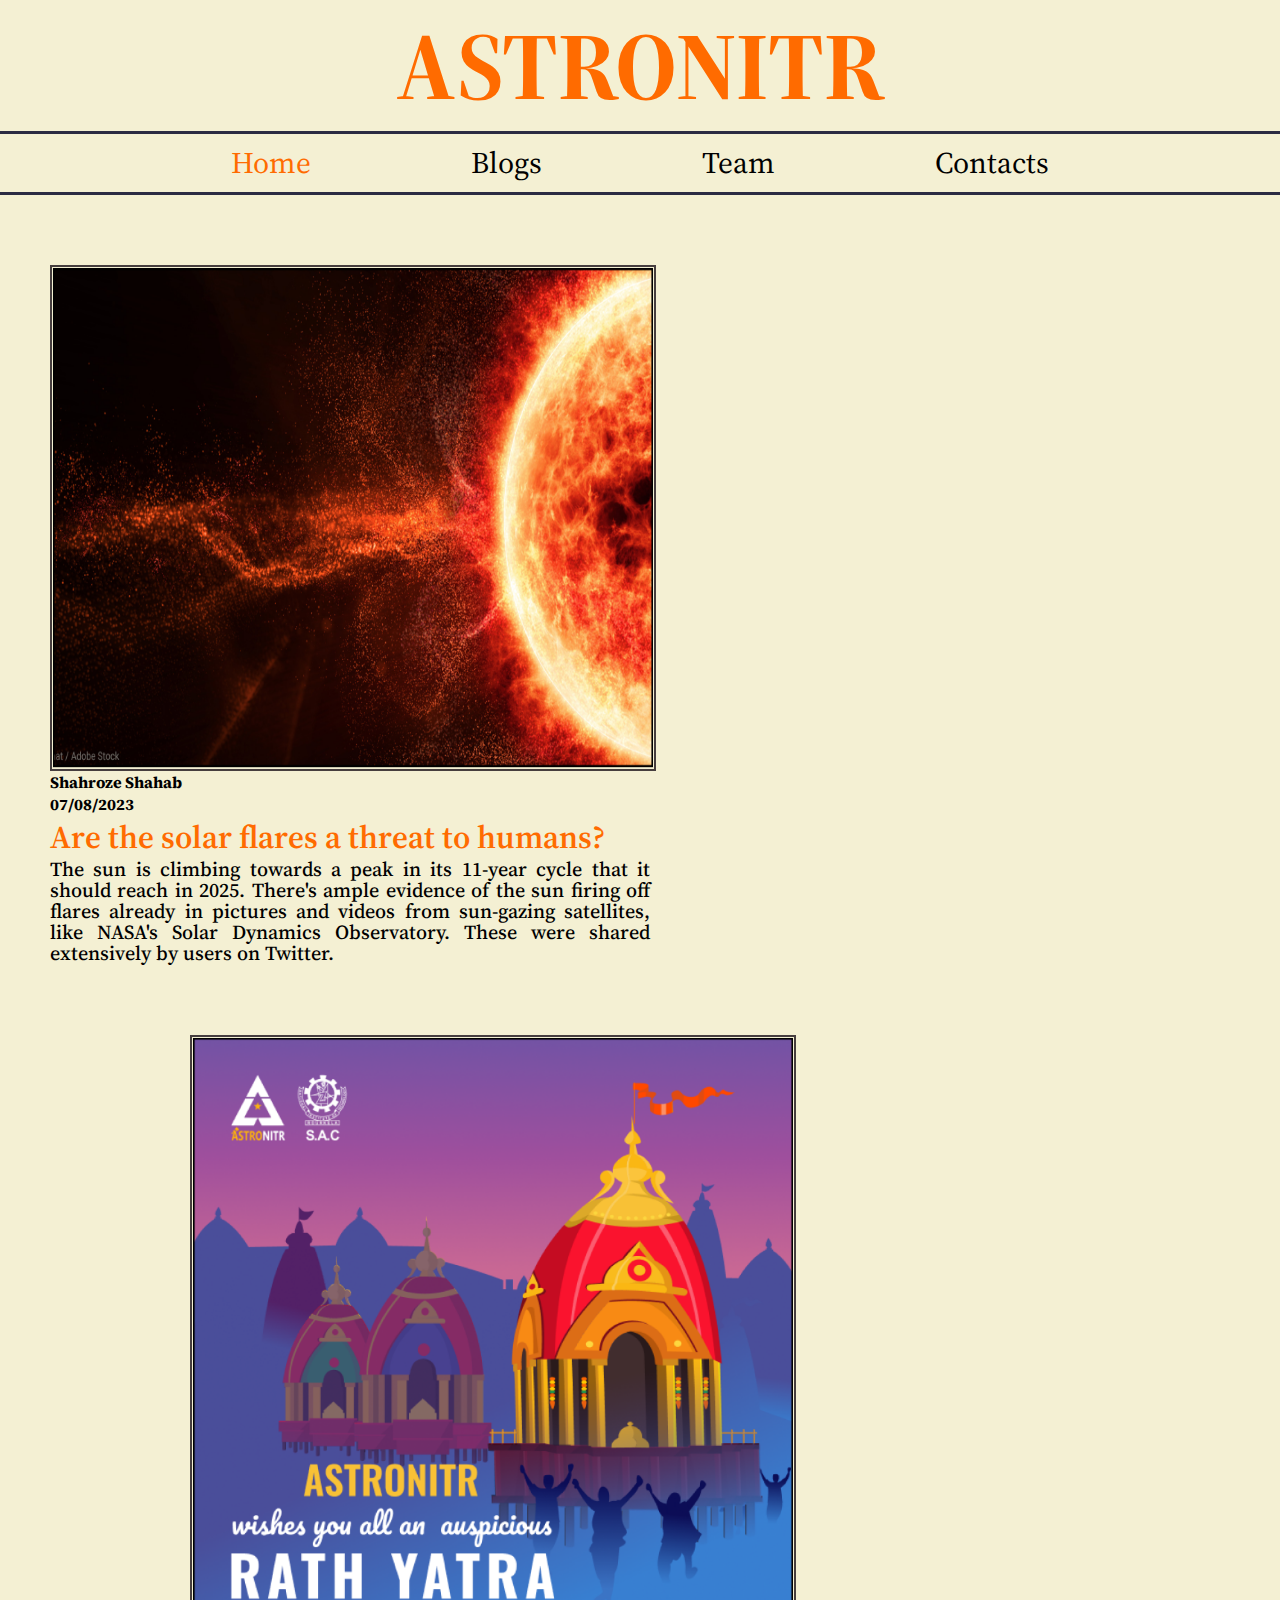
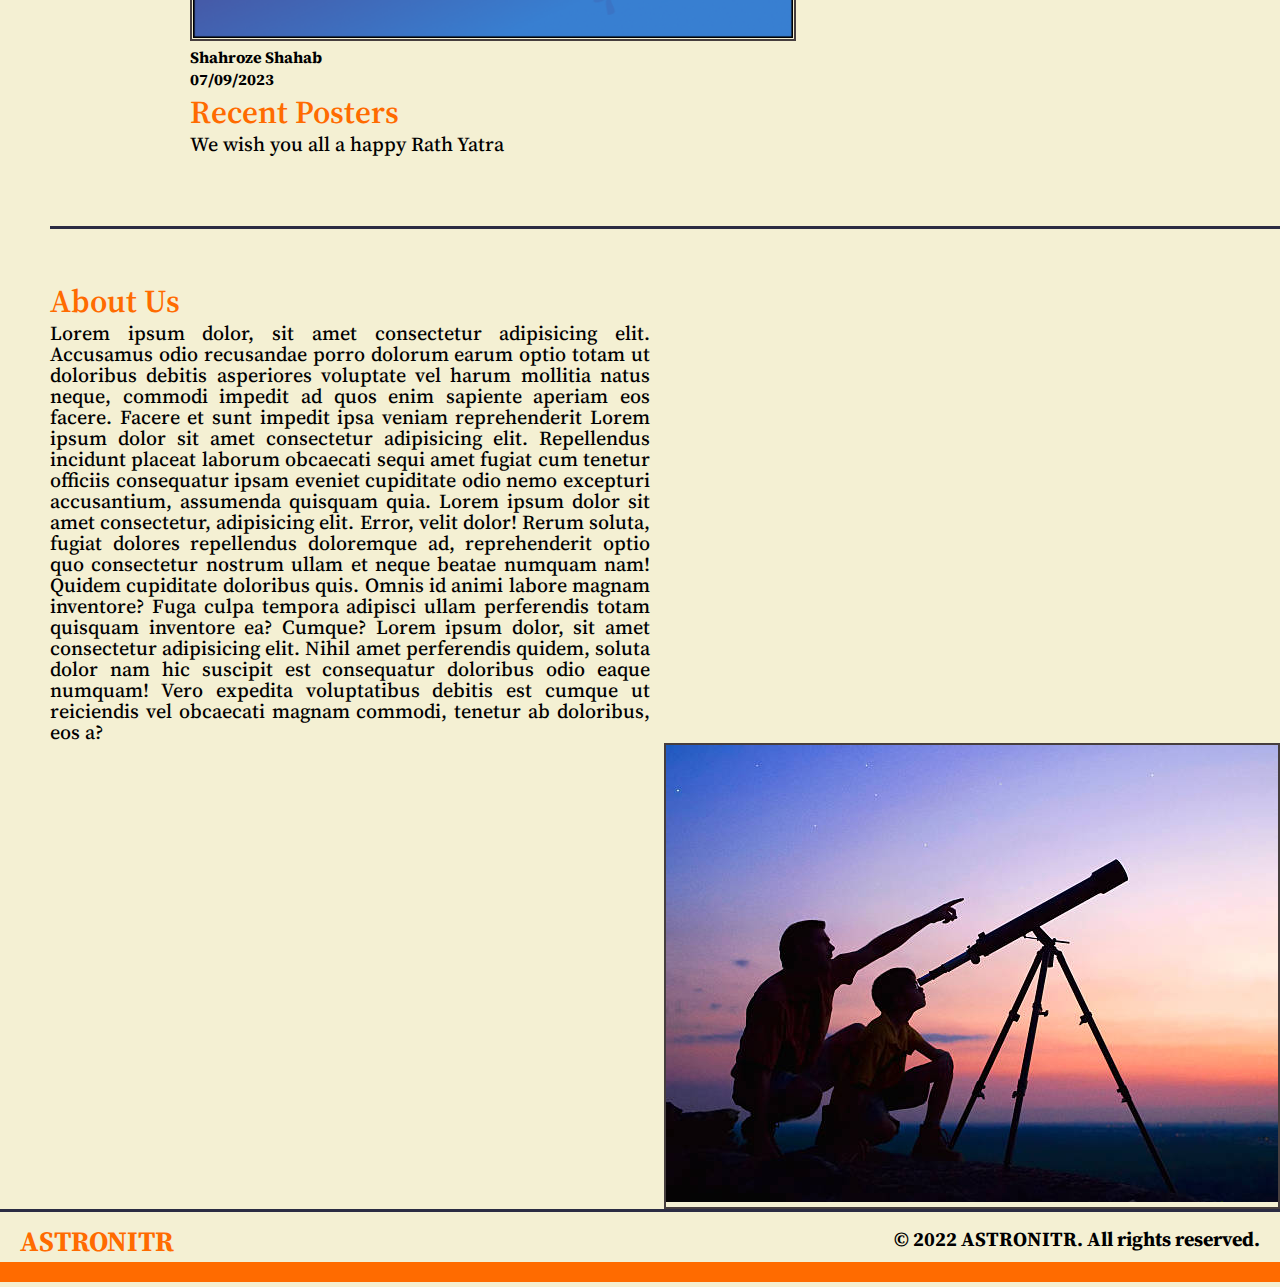
<file: index.html>
<!DOCTYPE html>
<html lang="en">

<head>
    <meta charset="UTF-8">
    <meta http-equiv="X-UA-Compatible" content="IE=edge">
    <link rel="stylesheet" href="css/home.css">
    <link rel="stylesheet" href="https://fonts.googleapis.com/css?family=Source Serif Pro">
    <link rel="stylesheet" href="https://fonts.googleapis.com/css2?family=Lavishly+Yours&family=Playfair+Display" class="">
    <meta name="viewport" content="width=device-width, initial-scale=1.0">
    <title>Astro NITR</title>
</head>

<body>
    <h1 class="heading">ASTRONITR</h1>
    <nav class="navbar">
        <ul class="nav-list">
            <li><a href="/" class="home">Home</a></li>
            <li><a href="blogs.html" class="blogs">Blogs</a></li>
            <li><a href="teams.html" class="team">Team</a></li>
            <li><a href="contacts.html" class="contacts">Contacts</a></li>
        </ul>
    </nav>
<!-- latest-post-->
<div class="latest-post">
    <div id="latest-post">
        <img src="" alt="" id="latest-post-image">
        <h4 id = author-1>dawdawdwa</h4>
        <h4 id = date-1>01/01/10</h4>
        <h3 id="latest-post-heading"></h3>
        <p id="latest-post-content"></p>
    </div>
</div>

<!-- #posters -->
<div class="latest-post">
    <div id="latest-post-2">
        <img src="" alt="" id="latest-post-image-2">
        <h4 id = author-2>dawdawdwa</h4>
        <h4 id = date-2>01/01/10</h4>
        <h3 id="latest-post-heading-2"></h3>
        <p id="latest-post-content-2"></p>
    </div>
</div>

<!--about us-->

<div class="about-us">
    <div class="about-us-content">
        <h3>
            About Us
        </h3>
        <p>
            Lorem ipsum dolor, sit amet consectetur adipisicing elit. Accusamus odio recusandae porro dolorum earum optio totam ut doloribus debitis asperiores voluptate vel harum mollitia natus neque, commodi impedit ad quos enim sapiente aperiam eos facere. Facere et sunt impedit ipsa veniam reprehenderit
            Lorem ipsum dolor sit amet consectetur adipisicing elit. Repellendus incidunt placeat laborum obcaecati sequi amet fugiat cum tenetur officiis consequatur ipsam eveniet cupiditate odio nemo excepturi accusantium, assumenda quisquam quia. Lorem ipsum dolor sit amet consectetur, adipisicing elit. Error, velit dolor! Rerum soluta, fugiat dolores repellendus doloremque ad, reprehenderit optio quo consectetur nostrum ullam et neque beatae numquam nam! Quidem cupiditate doloribus quis. Omnis id animi labore magnam inventore? Fuga culpa tempora adipisci ullam perferendis totam quisquam inventore ea? Cumque?
            Lorem ipsum dolor, sit amet consectetur adipisicing elit. Nihil amet perferendis quidem, soluta dolor nam hic suscipit est consequatur doloribus odio eaque numquam! Vero expedita voluptatibus debitis est cumque ut reiciendis vel obcaecati magnam commodi, tenetur ab doloribus, eos a?
        </p>
    </div>

    <div id="about-us-image">
        <img src="posts/data/istockphoto-512605413-612x612.jpg" alt="",id="about-us-img">
    </div>
</div>





<!-- footer -->
    <div id="footer">
        <h3 class="footing">
            ASTRONITR
        </h3>
        <h3 class="copyright">
         &copy; 2022 ASTRONITR. All rights reserved.     
        </h3>
    </div>
<!-- footer end -->
</body>


<!-- INCLUDING JQUERY-->
    <script src=
"https://code.jquery.com/jquery-3.5.1.js">
    </script>

<script src="js/index.js"></script>



</html>
</file>
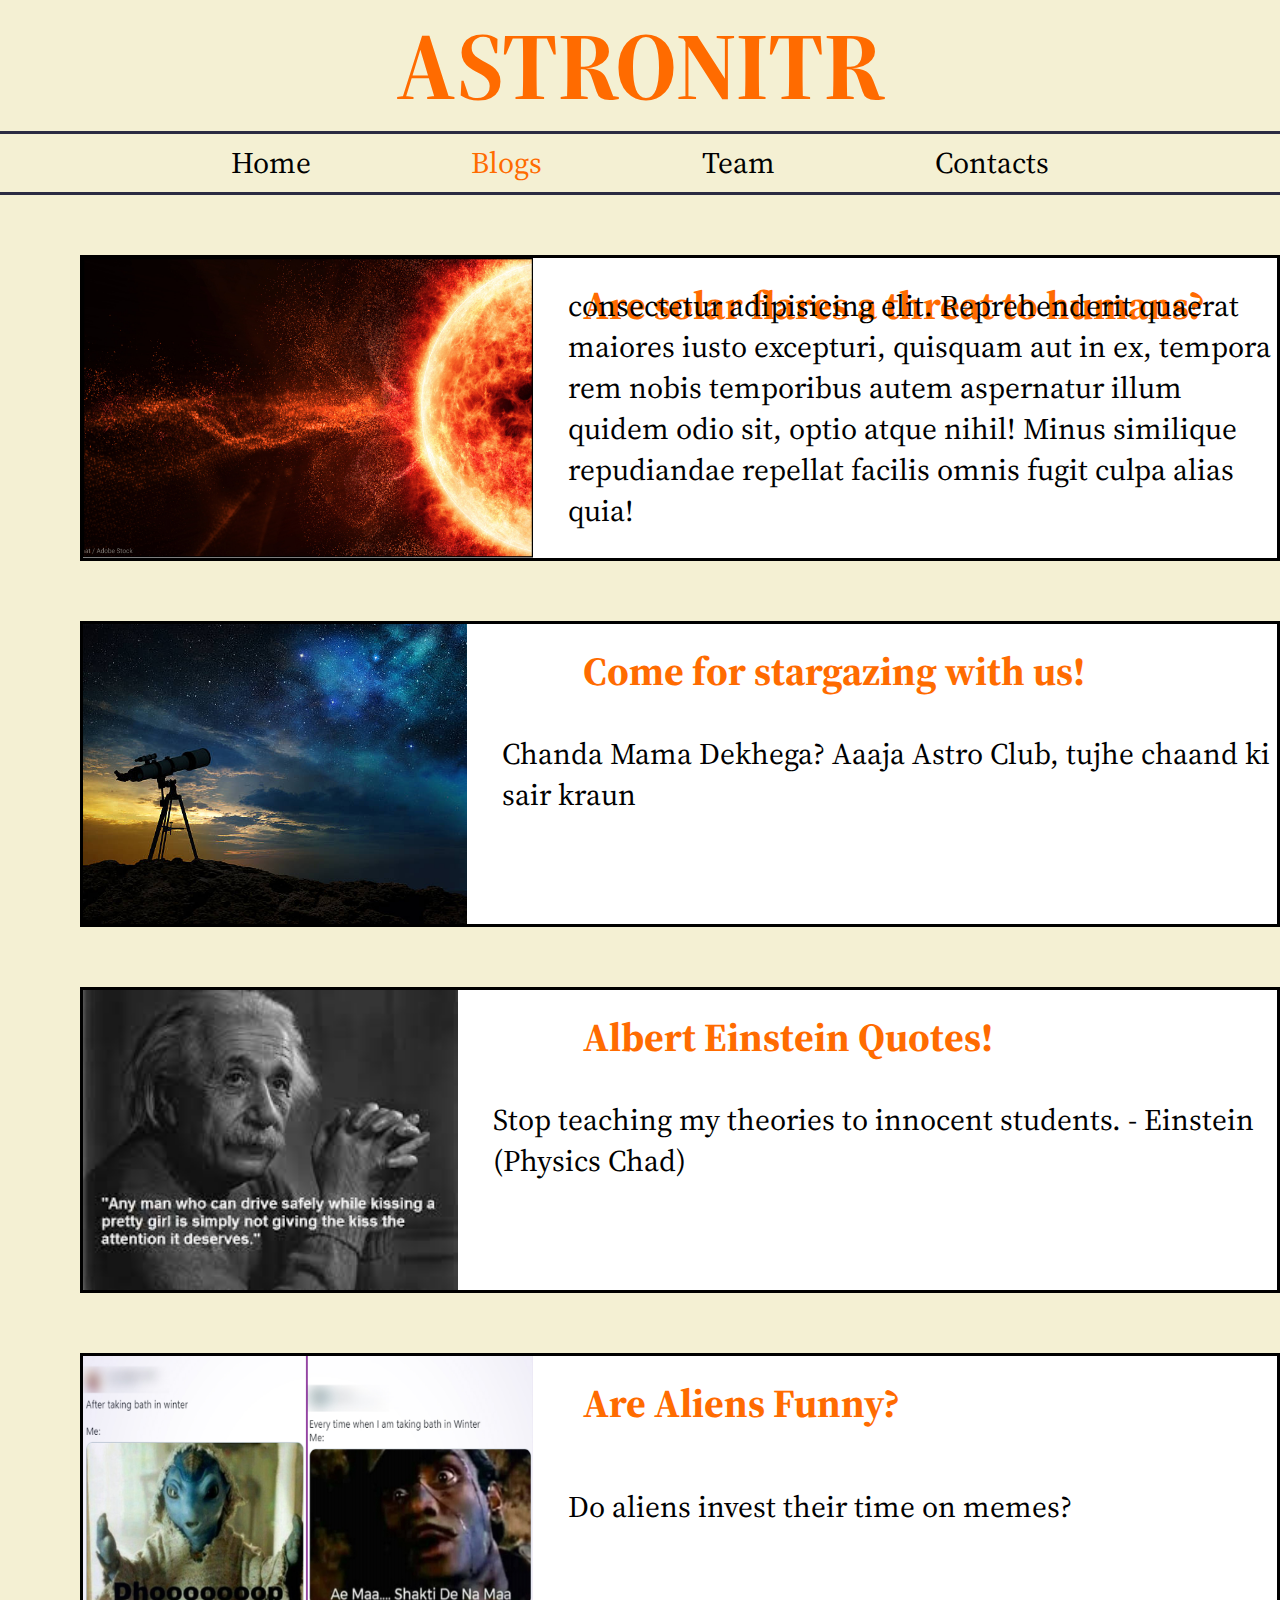
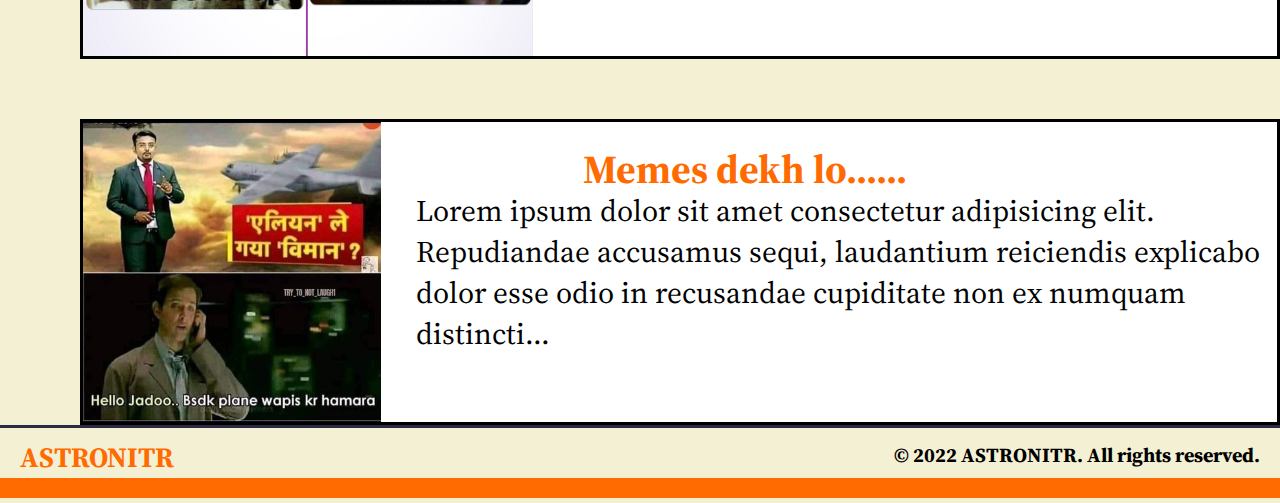
<file: blogs.html>
<!DOCTYPE html>
<html lang="en">

<head>
    <meta charset="UTF-8">
    <meta http-equiv="X-UA-Compatible" content="IE=edge">
    <link rel="stylesheet" href="css/blogs.css">
    <link rel="stylesheet" href="https://fonts.googleapis.com/css?family=Source Serif Pro">
    <link rel="stylesheet" href="https://fonts.googleapis.com/css2?family=Lavishly+Yours&family=Playfair+Display"
        class="">
    <meta name="viewport" content="width=device-width, initial-scale=1.0">
    <title>Astro NITR</title>
</head>

<body>
    <h1 class="heading">ASTRONITR</h1>
    <nav class="navbar">
        <ul class="nav-list">
            <li><a href="index.html" class="home">Home</a></li>
            <li><a href="blogs.html" class="blogs">Blogs</a></li>
            <li><a href="teams.html" class="team">Team</a></li>
            <li><a href="contacts.html" class="contacts">Contacts</a></li>
        </ul>
    </nav>
    <div class="blog" id="blog-1">
        <img class="img" src="posts/data/solar-flares.png" alt="" id="img-1">
        <h4 class = "heading" id="heading-1">Are solar flares a threat to humans?</h4>
        <p>consectetur adipisicing elit. Reprehenderit quaerat maiores iusto excepturi, quisquam aut in ex, tempora rem nobis temporibus autem aspernatur illum quidem odio sit, optio atque nihil! Minus similique repudiandae repellat facilis omnis fugit culpa alias quia!</p>
    </div>
    
    <div class="blog" id="blog-2">
        <img class = "img" src="posts/data/about.jpg" alt="" id="img-1">
        <h4 class = "heading" id="heading-2">Come for stargazing with us!</h4>
        <p>Chanda Mama Dekhega? Aaaja Astro Club, tujhe chaand ki sair kraun</p>

    </div>
    
    <div class="blog" id="blog-3">
        <img class ="img" src="posts/data/albert.jpg" alt="" id="img-1">
        <h4 class="heading" id="heading-3">Albert Einstein Quotes!</h4>
        <p>Stop teaching my theories to innocent students. - Einstein (Physics Chad)</p>
    </div>
    
    <div class="blog" id="blog-4">
        <img class = "img" src="posts/data/alien-memes.jpg" alt="" id="img-1">
        <h4 class = "heading" id="heading-4">Are Aliens Funny?</h4>
        <p>Do aliens invest their time on memes?</p>
    </div>
    
    <div class="blog" id="blog-5">
        <img class = "img" src="posts/data/MEME2.jpg" alt="" id="img-1">
        <h4 class = "heading" id="heading-5">Memes dekh lo......</h4>
        <p>Lorem ipsum dolor sit amet consectetur adipisicing elit. Repudiandae accusamus sequi, laudantium reiciendis explicabo dolor esse odio in recusandae cupiditate non ex numquam distincti...</p>
    </div>
    <!-- footer -->
    <div id="footer">
        <h3 class="footing">
            ASTRONITR
        </h3>
        <h3 class="copyright">
            &copy; 2022 ASTRONITR. All rights reserved.
        </h3>
    </div>
    <!-- footer end -->
</body>





</html>
</file>
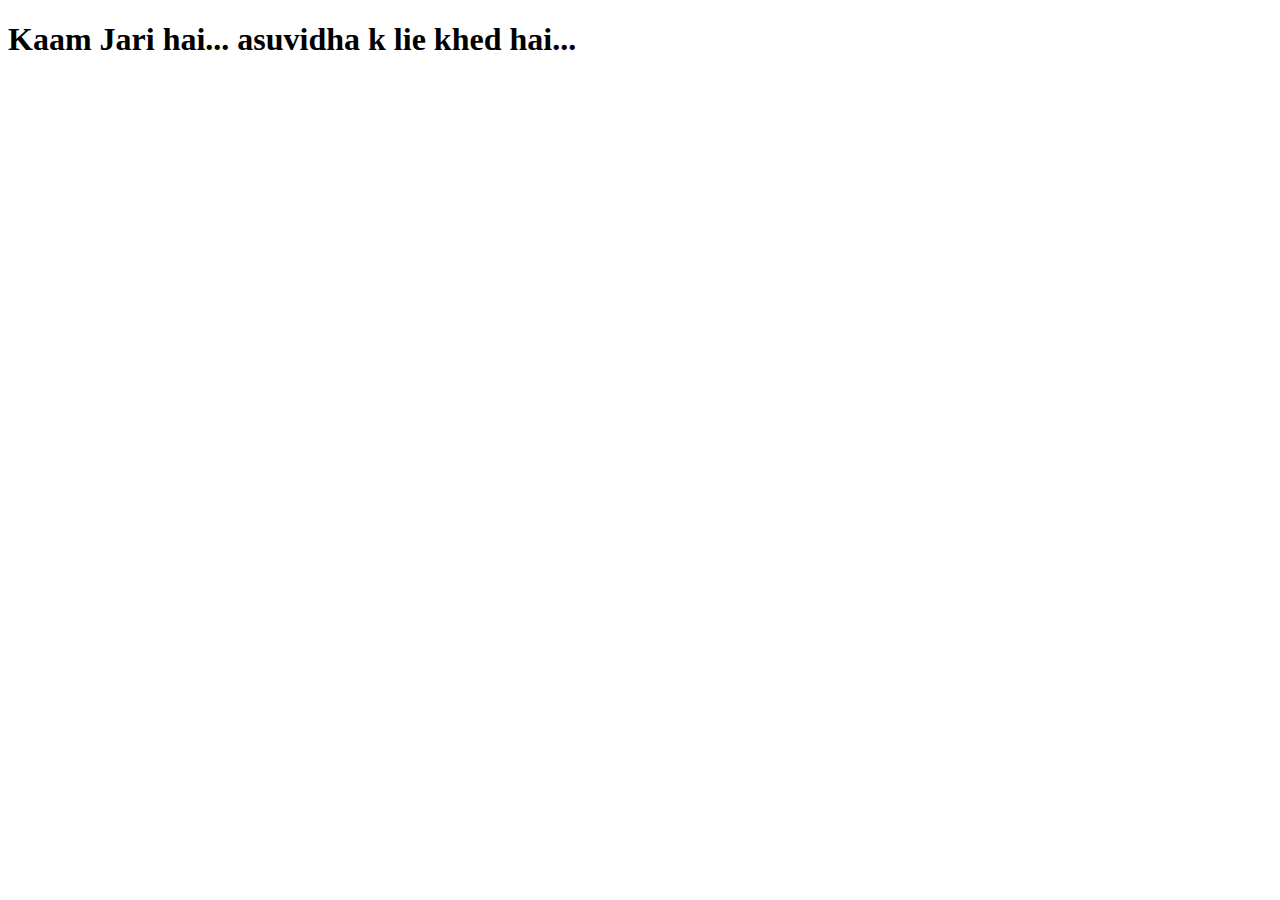
<file: teams.html>
<!DOCTYPE html>
<html lang="en">
<head>
    <meta charset="UTF-8">
    <meta http-equiv="X-UA-Compatible" content="IE=edge">
    <meta name="viewport" content="width=device-width, initial-scale=1.0">
    <title>Kaam Jaari hai</title>

    <h1>Kaam Jari hai... asuvidha k lie khed hai...</h1>
</head>
<body>
    
</body>
</html>
</file>
<file: css/home.css>
@import "style.css";

.nav-list a.home{
    color: #FF6B00;

}

.latest-post,.about-us{
    display: inline-block;
    margin-top: 70px;
    margin-left: 50px;
    margin-right: 10px;
}

.about-us{
    border-top:  3px solid #2B2C43;
    width: 100%;
}


.about-us-content h3{
        margin-top: 50px;
    
        color: #FF6B00;
        font-weight: 600;
        font-size: 32px;
        width:600px;

}

.about-us-content p{
    width:600px;
    font-weight: 500;
    font-size: 20px;
    line-height: 21px;
    text-align: justify;
    float: left;
    
    }

#latest-post-image{
    border:2px solid rgb(70, 62, 62);
    padding: 1px;
    max-width:600px;
    float: right;
    height: 500px;
}

#latest-post-image-2{
    border:2px solid rgb(70, 62, 62);
    padding: 1px;
    max-width:600px;
    margin-left: 140px;
    margin-right:10px;
}

#about-us-image{
    margin-left: 20px;
    margin-right: 50px;
    float: right;
    border:2px solid rgb(70, 62, 62);
    max-width: 700px;
}

#about-us-img{
    border:2px solid rgb(70, 62, 62);
    padding: 1px;
    max-width:100px;
    float: right;
}

#latest-post-heading{
    color: #FF6B00;
    font-weight: 600;
    font-size: 32px;
    width:600px;
}
#latest-post-heading-2{
    color: #FF6B00;
    font-weight: 600;
    font-size: 32px;
    width:600px;
    margin-left: 140px;
    margin-right:10px;
}

#latest-post-content{
    width:600px;
    font-weight: 500;
    font-size: 20px;
    line-height: 21px;
    text-align: justify;
    
    }

    #latest-post-content-2{
        width:600px;
        font-weight: 500;
        font-size: 20px;
        line-height: 21px;
        text-align: justify;
        margin-left: 140px;
        margin-right:10px;
        
        }

#author-2,#date-2{

    margin-left: 140px;
    margin-right:10px;
}
</file>
<file: css/blogs.css>
@import "style.css";

.nav-list a.blogs{
    color: #FF6B00;

}

.blog{
    display: flex;
    position: relative;
    border: 3px solid black;
    margin-top: 60px;
    margin-left: 80px;
    align-items: center;
    vertical-align: baseline;
    background-color: rgb(255, 255, 255);
}

.img{
    width: 450px;
    height: 300px;
    
}

.blog p{
    position: relative;
    vertical-align: baseline;
   font-size: 30px;
   margin-left: 35px;
   margin-top: 0px;
}

.blog h4{
    top: 20px;
    left: 500px;
    position: absolute;
    display: block;
    max-width: 100%;
    font-size: 40px;
    margin-bottom: 0px;
}
</file>
